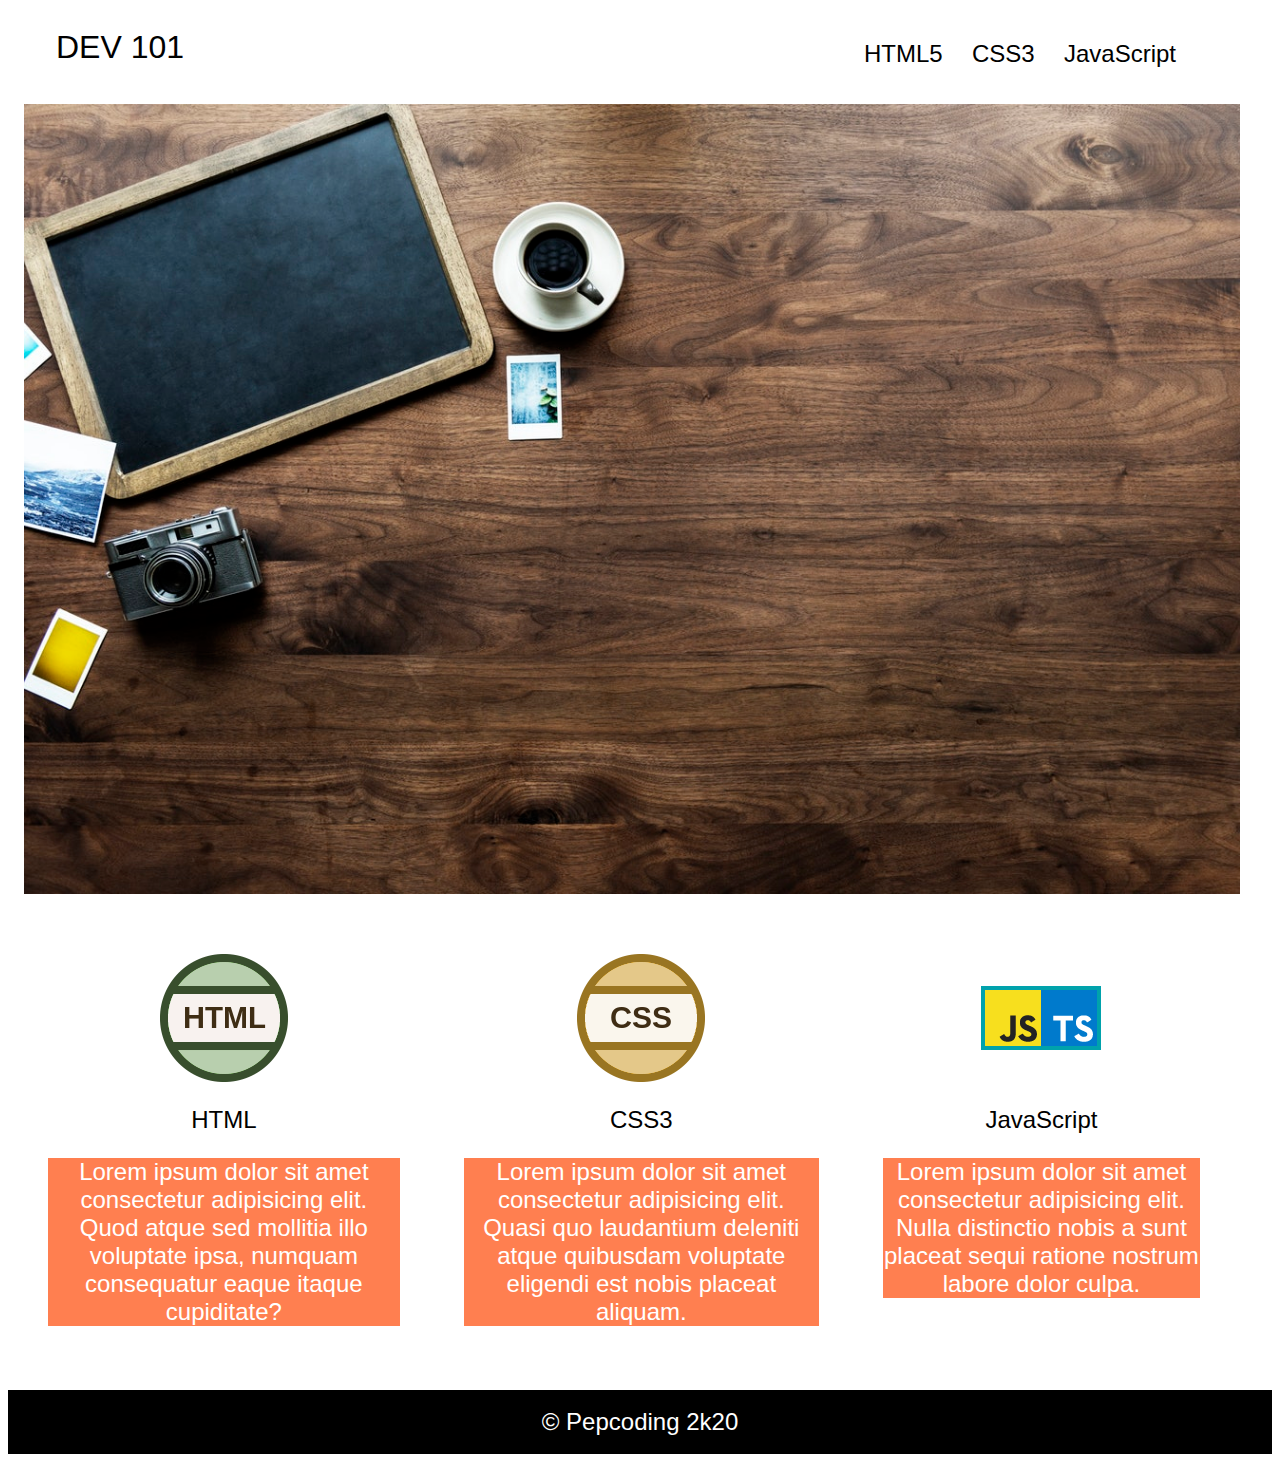
<file: index.html>
<!DOCTYPE html>
<html lang="en">

<head>
  <meta charset="UTF-8">
  <meta name="viewport" content="width=device-width, initial-scale=1.0">
  <meta http-equiv="X-UA-Compatible" content="ie=edge">
  <!-- external style sheet  -->
  <link rel="stylesheet" href="style.css">
  <title>Document</title>
</head>
<body>
  <header>
    <h1>DEV 101</h1>
    <nav>
      <ul>
        <li><a href="#data">HTML5</a></li>
        <li><a href="#data">CSS3</a></li>
        <li><a href="#data">JavaScript</a></li>
      </ul>
    </nav>
  </header>
  <section class="showcase">
    
    <img src="./final/lap.jpeg" class="showcase__img" alt="laptop image">

  </section>

  <!-- article.description>(.container>img+h2+p)*3 -->
  <article class="description" id="data">
    <div class="container">
      <img src="final/html.png" alt="Html Image">
      <h2>HTML</h2>
      <p>Lorem ipsum dolor sit amet consectetur adipisicing elit. Quod atque sed mollitia illo voluptate ipsa, numquam
        consequatur eaque itaque cupiditate?</p>
    </div>
    <div class="container">
      <img src="final/css.png" alt="css Img">
      <h2>CSS3</h2>
      <p>Lorem ipsum dolor sit amet consectetur adipisicing elit. Quasi quo laudantium deleniti atque quibusdam
        voluptate eligendi est nobis placeat aliquam.</p>
    </div>
    <div class="container">
      <img src="final/icon.png" alt="JavaScript Img">
      <h2>JavaScript</h2>
      <p>Lorem ipsum dolor sit amet consectetur adipisicing elit. Nulla distinctio nobis a sunt placeat sequi ratione
        nostrum labore dolor culpa.</p>
    </div>
  </article>
  <!-- .footer-text -->
  <footer>
    <div class="footer-text">
      &copy; Pepcoding 2k20
    </div>
  </footer>

</body>

</html>
</file>
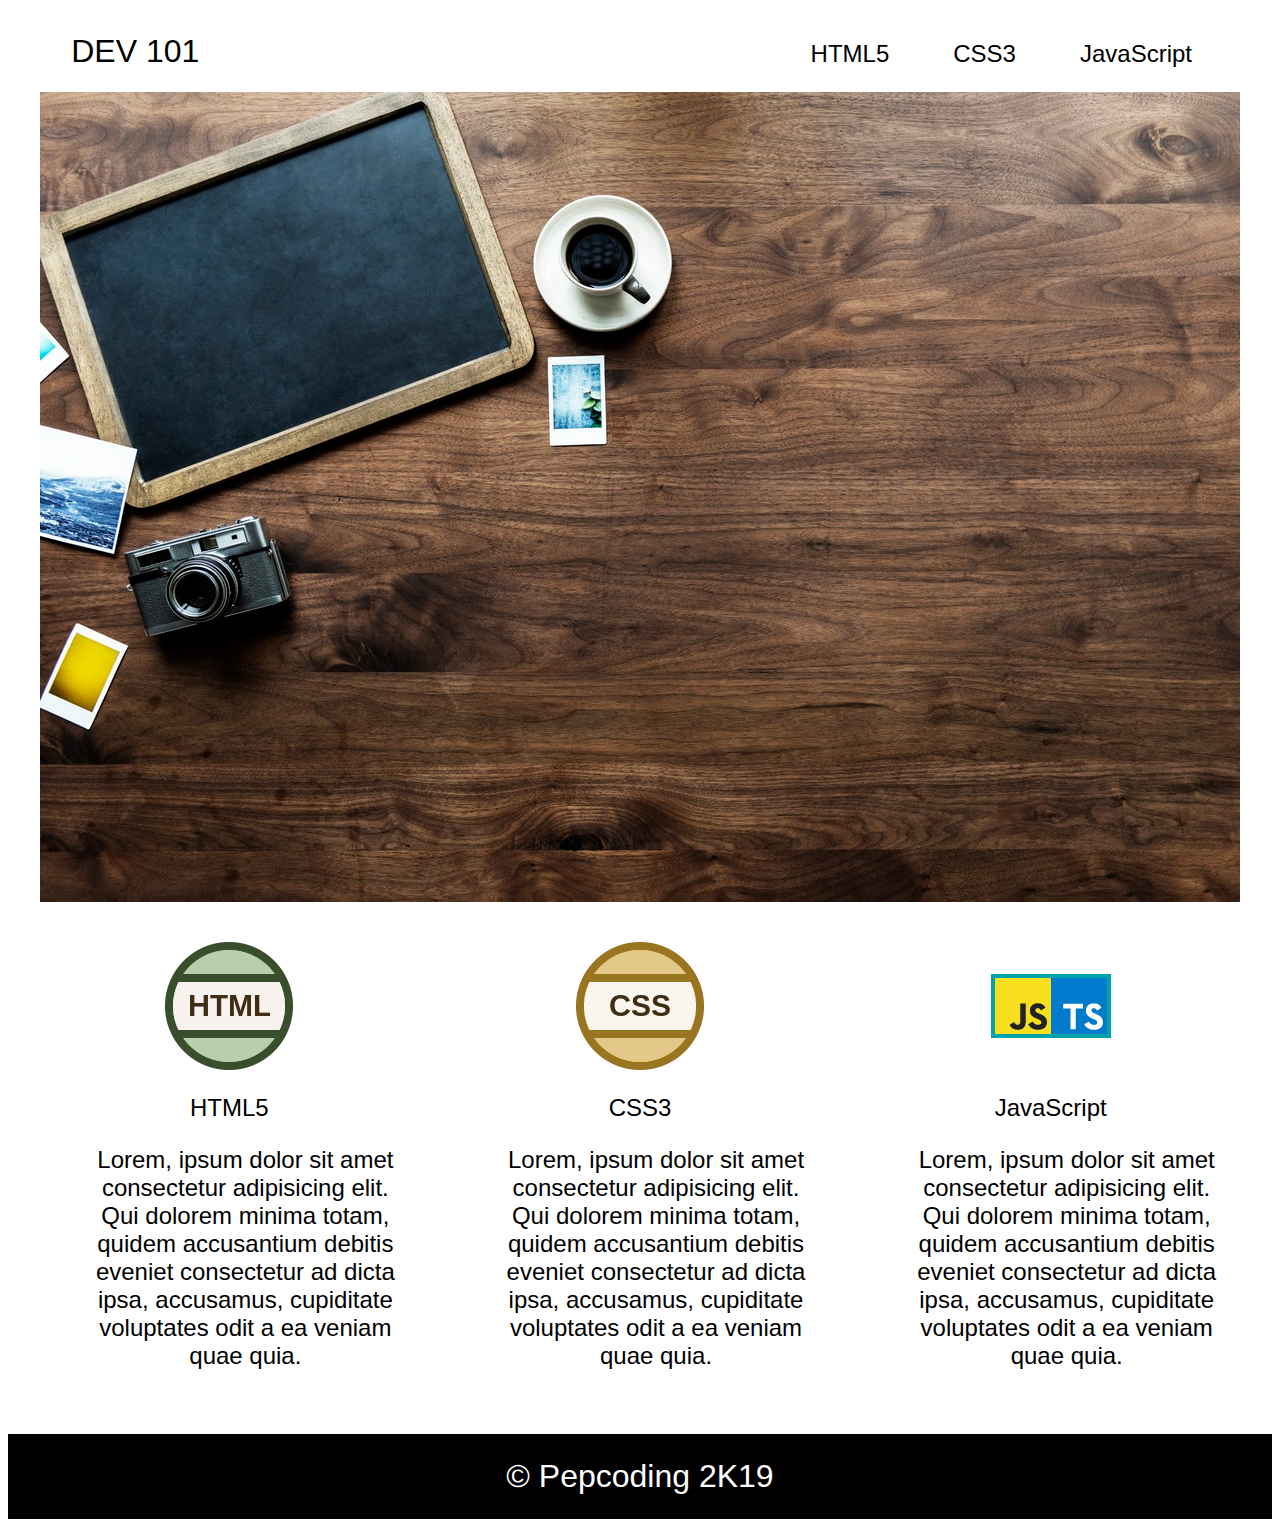
<file: final/index.html>
<!DOCTYPE html>
<html lang="en">
<head>
  <meta charset="UTF-8" />
  <meta name="viewport" content="width=device-width, initial-scale=1.0" />
  <meta http-equiv="X-UA-Compatible" content="ie=edge" />
  <title>Document</title>
  <style>
    html {
      border: 0;
      margin: 0;
      font-family: "Segoe UI", Tahoma, Geneva, Verdana, sans-serif;
      scroll-behavior: smooth;
    }
    header h1 {
      float: left;
      margin-top: 2%;
      padding-left: 5%;
      font-weight: 400;
    }
    .navigation {
      display: flex;
      float: right;
      padding-right: 3rem;
    }
    li {
      list-style: none;
      padding: 0 2rem;
      margin-top: 1rem;
      font-size: 1.5rem;
    }
    a {
        text-decoration: none;
        /* transition: all 0.2s; */
      }
      a:link,a:visited {
        color: black;
      }
      a:hover,a:active {
        color: red;
      }
    .showcase {
      width: 95%;
      height: 90vh;
      margin: auto;
      overflow: hidden;
    }
    .article {
      display: flex;
      margin: 1rem;
    }
    .container {
      display: inline-block;
      text-align: center;
      padding: 1.5rem;
    }
    h2 {
      font-weight: 450;
    }
    p {
      font-size: 1.5rem;
      padding-left: 2rem;
    }
    footer {
      text-align: center;
      font-size: 2rem;
      color: white;
      background-color: black;
      padding: 1.5rem;
    }
  </style>
</head>
<body>
  <header>
          <h1>DEV 101</h1>
          <ul class="navigation">
            <li><a href="#article">HTML5</a></li>
            <li><a href="#article">CSS3</a></li>
            <li><a href="#article">JavaScript</a></li>
          </ul>
  </header>
  <div class="showcase">
    <img src="lap.jpeg" alt="" />
  </div>
  <div class="article" id="article">
    <div class="container">
      <div class="image">
        <img src="html.png" alt="img" />
      </div>
      <div class="discription">
        <h2>HTML5</h2>
        <p>
          Lorem, ipsum dolor sit amet consectetur adipisicing elit. Qui dolorem
          minima totam, quidem accusantium debitis eveniet consectetur ad dicta
          ipsa, accusamus, cupiditate voluptates odit a ea veniam quae quia.
        </p>
      </div>
    </div>
    <div class="container">
      <div class="image">
        <img src="css.png" alt="img" />
      </div>
      <div class="discription">
        <h2>CSS3</h2>
        <p>
          Lorem, ipsum dolor sit amet consectetur adipisicing elit. Qui dolorem
          minima totam, quidem accusantium debitis eveniet consectetur ad dicta
          ipsa, accusamus, cupiditate voluptates odit a ea veniam quae quia.
        </p>
      </div>
    </div>
    <div class="container">
      <div class="image">
        <img src="icon.png" alt="img" />
      </div>
      <div class="discription">
        <h2>JavaScript</h2>
        <p>
          Lorem, ipsum dolor sit amet consectetur adipisicing elit. Qui dolorem
          minima totam, quidem accusantium debitis eveniet consectetur ad dicta
          ipsa, accusamus, cupiditate voluptates odit a ea veniam quae quia.
        </p>
      </div>
    </div>
  </div>
  <footer id="footer">
    &copy; Pepcoding  2K19
  </footer>
</body>
</html>
</file>
<file: style.css>
/* default styling  */
html {
  font-family: "Segoe UI", Tahoma, Geneva, Verdana, sans-serif;
  scroll-behavior: smooth;
}

li {
  list-style: none;
  font-size: 1.5rem;
}
a {
  text-decoration: none;
}

/* combinators */
header h1 {
  font-weight: 400;
}
header {
  display: flex;
  justify-content: space-between;
  margin: 0 3rem;
}
nav {
  position: relative;
  left: -3rem;
  top: 1rem;
}
/* universal selector */
/* *{
/* border: 2px red solid; */
/* } */

article {
  display: flex;
  margin: 1.5rem;
}

.container {
  margin-right: 2rem;
  text-align: center;
  padding: 1rem;
}
footer {
  background-color: black;
  color: white;
  height: 4rem;
  display: flex;
  justify-content: center;
  align-items: center;
}
nav {
  width: 22rem;
}
ul {
  display: flex;
  justify-content: space-between;
}
p {
  font-size: 1.5rem;
}

/* pseudo classes */
a:link,
a:visited {
  color: black;
}
a:hover,
a:active {
  color: red;
}
h2 {
  font-weight: 500;
}
footer {
  height: 4rem;
  font-size: 1.5rem;
}
.showcase__img {
  width: 95vw;
  margin: 1rem;
}
p{
  color:white;
  background-color: coral;
}
</file>
